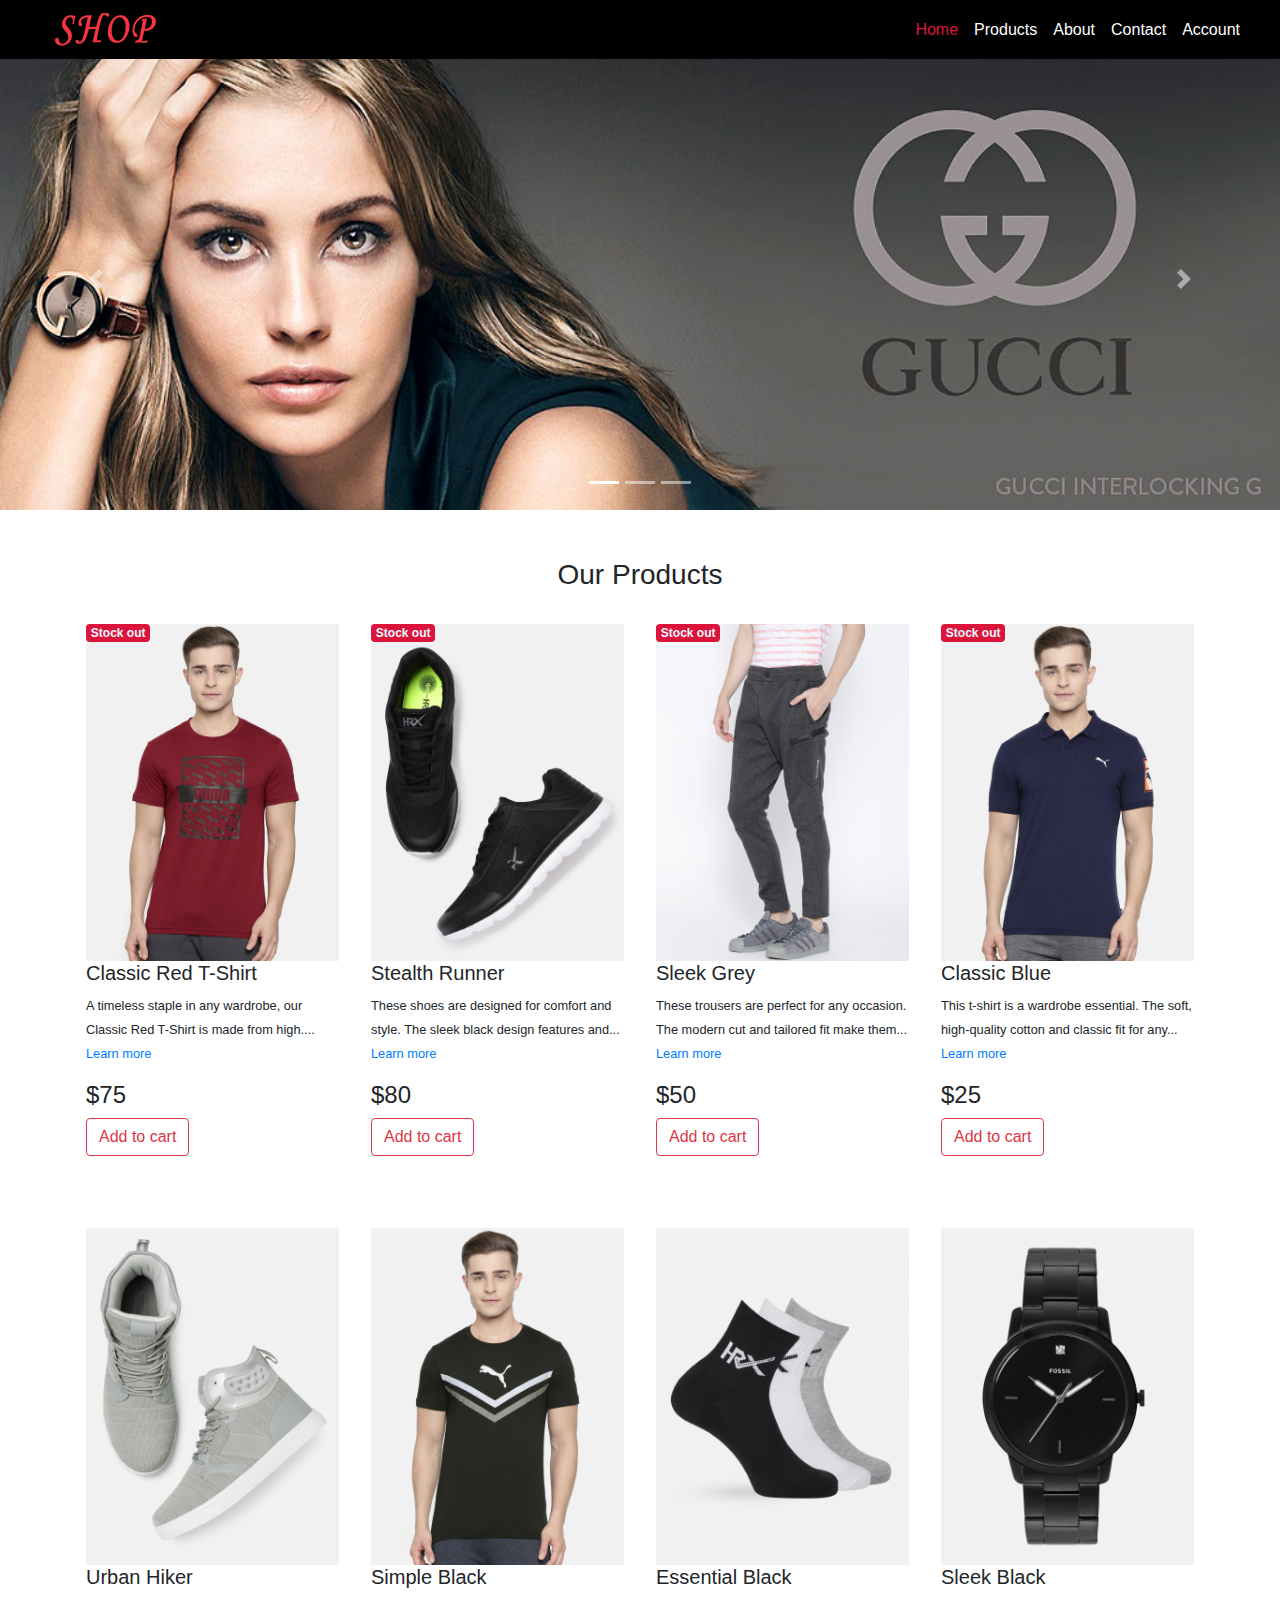
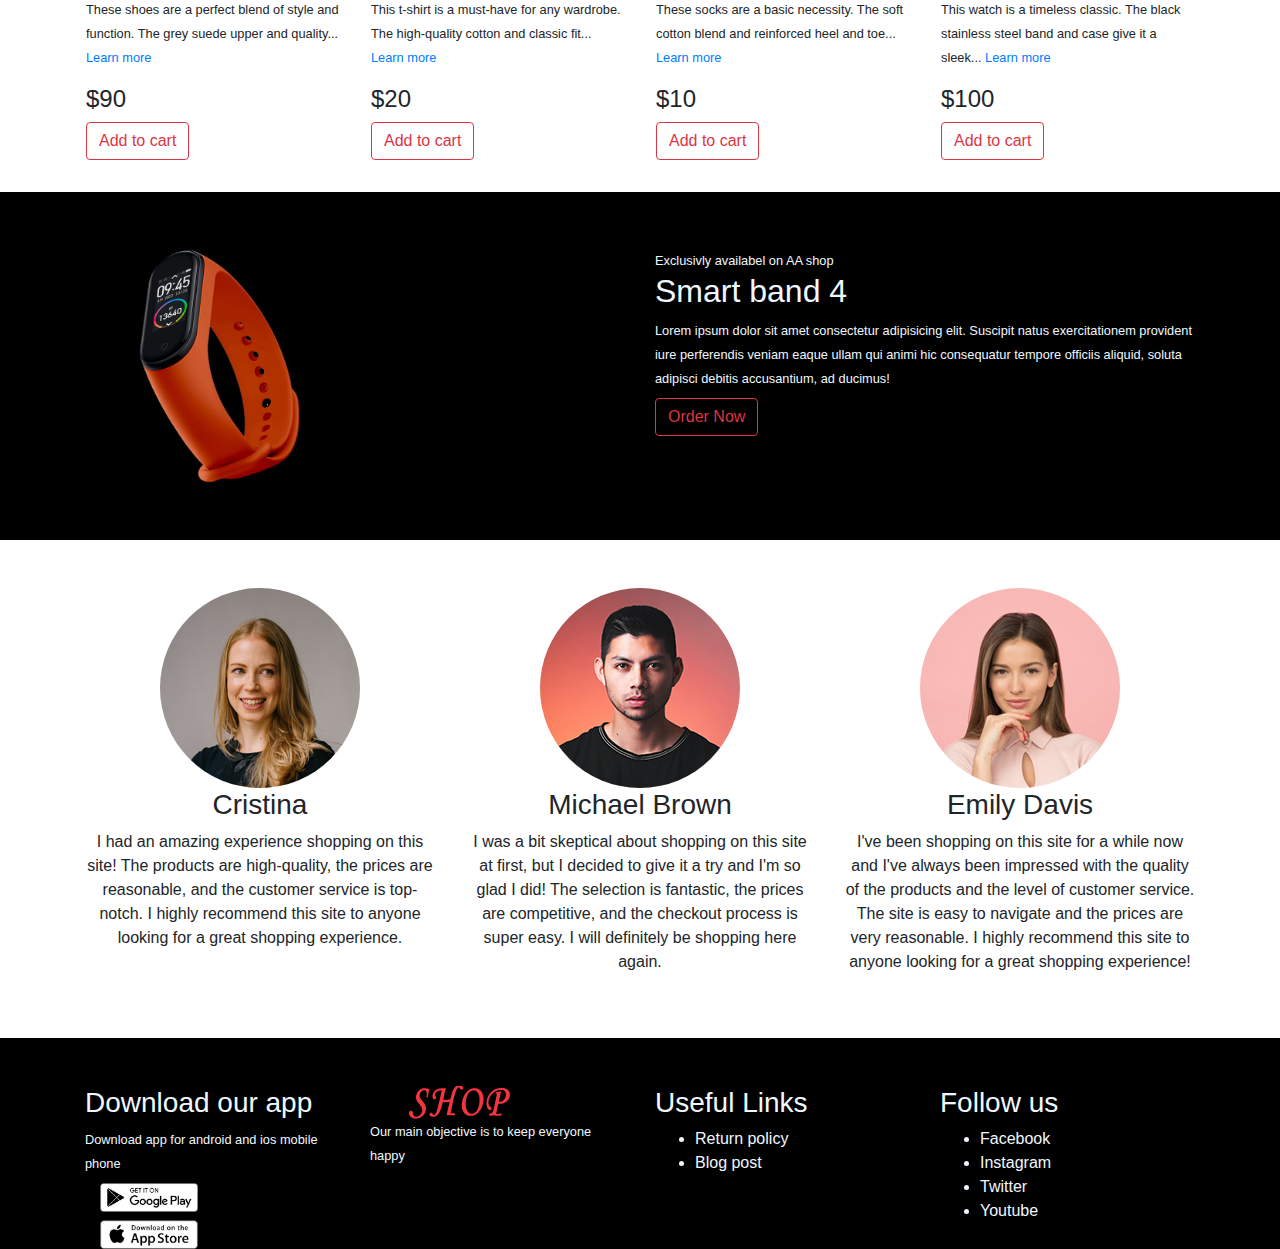
<file: E commarce website/index.html>
<!DOCTYPE html>
<html lang="en">
<head>
    <meta charset="UTF-8">
    <meta http-equiv="X-UA-Compatible" content="IE=edge">
    <meta name="viewport" content="width=device-width, initial-scale=1.0">
    <title>E commerce</title>

    <link rel="stylesheet" href="style.css">
    <link rel="stylesheet" href="https://cdn.jsdelivr.net/npm/bootstrap@4.0.0/dist/css/bootstrap.min.css" integrity="sha384-Gn5384xqQ1aoWXA+058RXPxPg6fy4IWvTNh0E263XmFcJlSAwiGgFAW/dAiS6JXm" crossorigin="anonymous">

    <link rel="stylesheet" href="https://cdnjs.cloudflare.com/ajax/libs/font-awesome/6.4.0/css/all.min.css" integrity="sha512-iecdLmaskl7CVkqkXNQ/ZH/XLlvWZOJyj7Yy7tcenmpD1ypASozpmT/E0iPtmFIB46ZmdtAc9eNBvH0H/ZpiBw==" crossorigin="anonymous" referrerpolicy="no-referrer" />



</head>
<body>


  <section>
   
      <nav class="navbar navbar-expand-lg fixed-top">
        <a class="navbar-brand" href="index.html"><img src="images/logo.png" alt=""></a>
  
        <button class="navbar-toggler" type="button" data-toggle="collapse" data-target="#navbarNav" aria-controls="navbarNav" aria-expanded="false" aria-label="Toggle navigation">
          <span class="navbar-toggler-icon"><img src="images/icons8-menu-rounded-50.png" alt="" width="20px"></span>
        </button>
        <div class="collapse navbar-collapse" id="navbarNav">
          <ul class="navbar-nav ml-auto"> 
            <li class="nav-item active">
              <a class="nav-link" href="index.html">Home <span class="sr-only">(current)</span></a>
            </li>
            <li class="nav-item">
              <a class="nav-link" href="product.html">Products</a>
            </li>
            <li class="nav-item">
              <a class="nav-link" href="about.html">About</a>
            </li>
            <li class="nav-item">
              <a class="nav-link" href="contact.php">Contact</a>
            </li>
            <li class="nav-item">
              <a class="nav-link" href="account.html">Account</a>
            </li>
            <li class="nav-item">
              <a class="nav-link" href="cart.html"><i class="fa-sharp fa-solid fa-cart-shopping"></i></a>
            </li>
           
          </ul>
        </div>
      </nav>
  
   
  </section>




  <section>
    <div id="carouselExampleIndicators" class="carousel slide" data-ride="carousel">
      <ol class="carousel-indicators">
        <li data-target="#carouselExampleIndicators" data-slide-to="0" class="active"></li>
        <li data-target="#carouselExampleIndicators" data-slide-to="1"></li>
        <li data-target="#carouselExampleIndicators" data-slide-to="2"></li>
      </ol>
      <div class="carousel-inner mt-sm-5">
        <div class="carousel-item active">
          <img src="images/banner-gucci.jpg" width="100%">
        </div>
        <div class="carousel-item">
          <img src="images/banner-vi-da-gucci-tai-bac-ninh-chinh-hang.jpeg" alt="" width="100%">
        </div>
        <div class="carousel-item">
         <img src="images/1561701915257.jpg" alt="" width="100%">
        </div>
      </div>
      <a class="carousel-control-prev" href="#carouselExampleIndicators" role="button" data-slide="prev">
        <span class="carousel-control-prev-icon" aria-hidden="true"></span>
        <span class="sr-only">Previous</span>
      </a>
      <a class="carousel-control-next" href="#carouselExampleIndicators" role="button" data-slide="next">
        <span class="carousel-control-next-icon" aria-hidden="true"></span>
        <span class="sr-only">Next</span>
      </a>
    </div>
  </section>



  <!---product starts here-->


  <div class="products">
      
  <div class="container">
    <h3 class="text-center mt-5 mb-3">Our Products</h3>
    <div class="row">

      <div onclick="window.location.href='sproduct.html';" class="col-lg-3 col-md-4 p-3">
        <div class="badge">
            <span>Stock out</span>
        </div>

        <div class="post-image">
          <img src="images/product-1.jpg" alt="" width="100%">
        </div>

      
        <div class="products_body">
          <h5 class="Product_name">Classic Red T-Shirt</h5>
           <p>
            <small>
              A timeless staple in any wardrobe, our Classic Red T-Shirt is made from high....
              <a href="sproduct.html">Learn more</a>
            </small>
            
            
            <br>
            <i class="fa-solid fa-star"></i>
            <i class="fa-solid fa-star"></i>
            <i class="fa-solid fa-star"></i>
            <i class="fa-solid fa-star"></i>
            <i class="fa-regular fa-star"></i>
            <h4>$75</h4>
            
            <button class="btn btn-outline-danger">Add to cart</button>
           </p>
           
            
          </div>
      </div>




      <div class="col-lg-3 col-md-4 p-3">

        <div class="badge">
          <span>Stock out</span>
        </div>

        <img src="images/product-2.jpg" alt="" width="100%">
        <div class="products_body">
          <h5 class="Product_name">Stealth Runner</h5>
          <p>
            <small>
              These shoes are designed for comfort and style. The sleek black design features and...
              <a href="">Learn more</a>
            </small>
            
            <br>
            <i class="fa-solid fa-star"></i>
            <i class="fa-solid fa-star"></i>
            <i class="fa-solid fa-star"></i>
            <i class="fa-solid fa-star"></i>
            <i class="fa-regular fa-star"></i>
            <h4>$80</h4>
            <button class="btn btn-outline-danger">Add to cart</button>
           </p>
           
            
          </div>
      </div>





      <div class="col-lg-3 col-md-4 p-3">
        <div class="badge">
          <span>Stock out</span>
        </div>

        <img src="images/product-3.jpg" alt="" width="100%">
        <div class="products_body">
          <h5 class="Product_name">Sleek Grey</h5>
          <p>
            <small>
              These trousers are perfect for any occasion. The modern cut and tailored fit make them...
              <a href="">Learn more</a>
            </small>
            <br>
            <i class="fa-solid fa-star"></i>
            <i class="fa-solid fa-star"></i>
            <i class="fa-solid fa-star"></i>
            <i class="fa-solid fa-star"></i>
            <i class="fa-regular fa-star"></i>
            <h4>$50</h4>
            <button class="btn btn-outline-danger">Add to cart</button>
           </p>
            
          </div>
      </div>


      <div class="col-lg-3 col-md-4 p-3">
        <div class="badge">
          <span>Stock out</span>
        </div>

        <img src="images/product-4.jpg" alt="" width="100%">
        <div class="products_body">
          <h5 class="Product_name">Classic Blue</h5>
          <p>
            <small>
              This t-shirt is a wardrobe essential. The soft, high-quality cotton and classic fit for any...
            <a href="">Learn more</a>
            </small>
            
           <br>
            
            <i class="fa-solid fa-star"></i>
            <i class="fa-solid fa-star"></i>
            <i class="fa-solid fa-star"></i>
            <i class="fa-solid fa-star"></i>
            <i class="fa-regular fa-star"></i>
            <h4>$25</h4>
            <button class="btn btn-outline-danger">Add to cart</button>
           </p>
            
          </div>
      </div>



      <div class="col-lg-3 col-md-4 mt-4 p-3">
        <img src="images/product-5.jpg" alt="" width="100%">
        <div class="products_body">
          <h5 class="Product_name">Urban Hiker</h5>
          <p>
            <small>
              These shoes are a perfect blend of style and function. The grey suede upper and quality...
              <a href="">Learn more</a>
            </small>
            
            <br>
            <i class="fa-solid fa-star"></i>
            <i class="fa-solid fa-star"></i>
            <i class="fa-solid fa-star"></i>
            <i class="fa-solid fa-star"></i>
            <i class="fa-regular fa-star"></i>
            <h4>$90</h4>
            <button class="btn btn-outline-danger">Add to cart</button>
           </p>
           
           
          </div>
      </div>



      <div class="col-lg-3 col-md-4 mt-4 p-3">
        <img src="images/product-6.jpg" alt="" width="100%">
        <div class="products_body">
          <h5 class="Product_name">Simple Black</h5>
          <p>
            <small>
              This t-shirt is a must-have for any wardrobe. The high-quality cotton and classic fit...
              <a href="">Learn more</a>
            </small>
           
            <br>
            <i class="fa-solid fa-star"></i>
            <i class="fa-solid fa-star"></i>
            <i class="fa-solid fa-star"></i>
            <i class="fa-solid fa-star"></i>
            <i class="fa-regular fa-star"></i>
            <h4>$20</h4>
            <button class="btn btn-outline-danger">Add to cart</button>
           </p>
            
          </div>
      </div>


      <div class="col-lg-3 col-md-4 mt-4 p-3">
        <img src="images/product-7.jpg" alt="" width="100%">
        <div class="products_body">
          <h5 class="Product_name">Essential Black</h5>
          <p>
            <small>
              These socks are a basic necessity. The soft cotton blend and reinforced heel and toe...
              <a href="">Learn more</a>
            </small>
           
            <br>
            <i class="fa-solid fa-star"></i>
            <i class="fa-solid fa-star"></i>
            <i class="fa-solid fa-star"></i>
            <i class="fa-solid fa-star"></i>
            <i class="fa-regular fa-star"></i>
            <h4>$10</h4>
            <button class="btn btn-outline-danger">Add to cart</button>
           </p>
           
          
          </div>
      </div>


      <div class="col-lg-3 col-md-4 mt-4 p-3">
        <img src="images/product-8.jpg" alt="" width="100%">
        <div class="products_body">
          <h5 class="Product_name">Sleek Black</h5>
          <p>
            <small>
              This watch is a timeless classic. The black stainless steel band and case give it a sleek...
              <a href="">Learn more</a>
            </small>
            
            <br>
            <i class="fa-solid fa-star"></i>
            <i class="fa-solid fa-star"></i>
            <i class="fa-solid fa-star"></i>
            <i class="fa-solid fa-star"></i>
            <i class="fa-regular fa-star"></i>
            <h4>$100</h4>
            <button class="btn btn-outline-danger">Add to cart</button>
           </p>

          </div>
      </div>

     




    </div>
  </div>

  
  
  </div>


  <!---product ends here-->




    <!---Offer-->
    <div class="offer p-lg-2">

      
   <div class="container mt-5 mb-5">
    <div class="row">
      <div class="col-lg-6">
            <div class="left_part">
              <img src="images/exclusive.png" alt="" width="50%">
            </div>
      </div>

      <div class="col-lg-6">
            <div class="right_part">
              <small>Exclusivly availabel on AA shop</small>
              <h2>Smart band 4</h2>
              <small>Lorem ipsum dolor sit amet consectetur adipisicing elit. Suscipit natus exercitationem provident iure perferendis veniam eaque ullam qui animi hic consequatur tempore officiis aliquid, soluta adipisci debitis accusantium, ad ducimus!</small>
              <br>
              <button class="btn btn-outline-danger mt-2">Order Now</button>
            </div>
      </div>

    </div>
   </div>


    </div>


 <!---Offer ends here-->


  <!---Testimonial Starts here-->


<div class="container mt-lg-5 mb-lg-5 text-center">
  <div class="row">
    <div class="col-lg-4">
      <div class="testimonial-card">
        <img src="images/user-1.png" alt="" class="rounded-circle">
        <h3>Cristina</h3>
        <div class="star-rating">
          <i class="fa-solid fa-star"></i>
          <i class="fa-solid fa-star"></i>
          <i class="fa-solid fa-star"></i>
          <i class="fa-solid fa-star"></i>
          <i class="fa-regular fa-star"></i>
        </div>
        <p>I had an amazing experience shopping on this site! The products are high-quality, the prices are reasonable, and the customer service is top-notch. I highly recommend this site to anyone looking for a great shopping experience.</p>
      </div>
    </div>
    <div class="col-lg-4">
      <div class="testimonial-card">
        <img src="images/user-2.png" alt="" class="rounded-circle">
        <h3>Michael Brown</h3>
        <div class="star-rating">
          <i class="fa-solid fa-star"></i>
          <i class="fa-solid fa-star"></i>
          <i class="fa-solid fa-star"></i>
          <i class="fa-solid fa-star"></i>
          <i class="fa-regular fa-star"></i>
        </div>
        <p>I was a bit skeptical about shopping on this site at first, but I decided to give it a try and I'm so glad I did! The selection is fantastic, the prices are competitive, and the checkout process is super easy. I will definitely be shopping here again.</p>
      </div>
    </div>
    <div class="col-lg-4">
      <div class="testimonial-card">
        <img src="images/user-3.png" alt="" class="rounded-circle">
        <h3>Emily Davis</h3>
        <div class="star-rating">
          <i class="fa-solid fa-star"></i>
          <i class="fa-solid fa-star"></i>
          <i class="fa-solid fa-star"></i>
          <i class="fa-solid fa-star"></i>
          <i class="fa-regular fa-star"></i>
        </div>
        <p>I've been shopping on this site for a while now and I've always been impressed with the quality of the products and the level of customer service. The site is easy to navigate and the prices are very reasonable. I highly recommend this site to anyone looking for a great shopping experience!</p>
      </div>
    </div>
  </div>
</div>
<!---testimonial ends here-->








     <!---Footer starts here -->
     <div class="footer">

      <div class="container">
        <div class="row">
          <div class="col-lg-3">
            <h3 class="mt-lg-5">Download our app</h3>
            <small>Download app for android and ios mobile phone</small>


            <br>
            <img src="images/play-store.png" alt="" width=50% class="col-sm-3 col-lg-6 mt-2">
            <img src="images/app-store.png" alt="" width=50% class="col-sm-3 col-lg-6 mt-2">

          </div>
  
  
  
          <div class="col-lg-3">
            <img src="images/logo.png" alt="" class="mt-lg-5 mt-sm-5">
            <br>
            <small>Our main objective is to keep everyone happy</small>
          </div>
  
  
  
  
          <div class="col-lg-3">
            <h3 class="mt-lg-5 mt-sm-5">Useful Links</h3>
            <ul>
              <li>Return policy</li>
              <li>Blog post</li>
            </ul>
          </div>
  
  
  
  
          <div class="col-lg-3">
            <h3 class="mt-lg-5">Follow us</h3>
            <ul>
              <li>Facebook</li>
              <li>Instagram</li>
              <li>Twitter</li>
              <li>Youtube</li>
            </ul>
          </div>
  
  
         
  
        </div>
       </div>
     </div>
    
       <!---Footer ends here -->






    
    </div>
  </div>







    <script src="https://code.jquery.com/jquery-3.2.1.slim.min.js" integrity="sha384-KJ3o2DKtIkvYIK3UENzmM7KCkRr/rE9/Qpg6aAZGJwFDMVNA/GpGFF93hXpG5KkN" crossorigin="anonymous"></script>
<script src="https://cdn.jsdelivr.net/npm/popper.js@1.12.9/dist/umd/popper.min.js" integrity="sha384-ApNbgh9B+Y1QKtv3Rn7W3mgPxhU9K/ScQsAP7hUibX39j7fakFPskvXusvfa0b4Q" crossorigin="anonymous"></script>
<script src="https://cdn.jsdelivr.net/npm/bootstrap@4.0.0/dist/js/bootstrap.min.js" integrity="sha384-JZR6Spejh4U02d8jOt6vLEHfe/JQGiRRSQQxSfFWpi1MquVdAyjUar5+76PVCmYl" crossorigin="anonymous"></script>

</body>
</html>
</file>
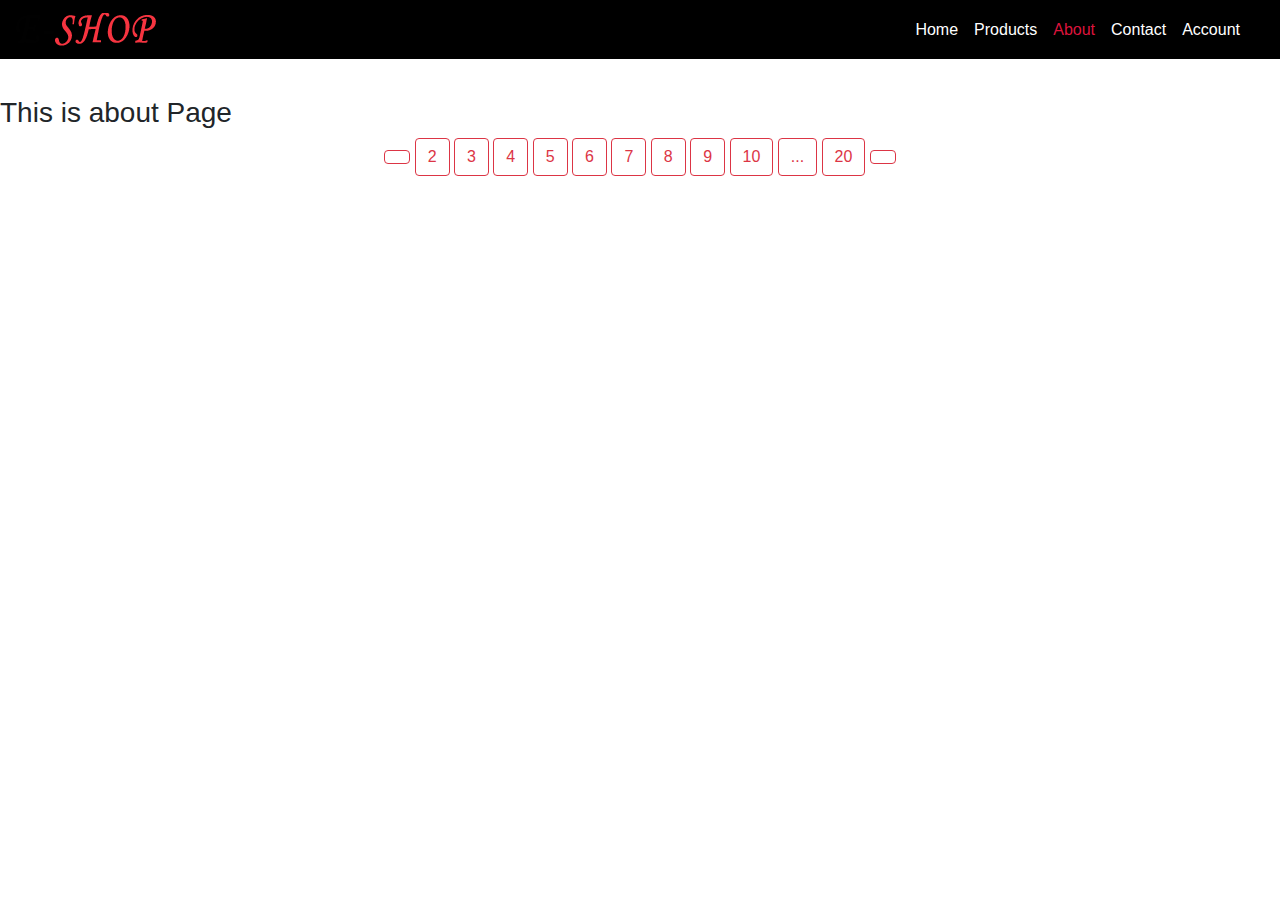
<file: E commarce website/about.html>
<!DOCTYPE html>
<html lang="en">
<head>
    <meta charset="UTF-8">
    <meta http-equiv="X-UA-Compatible" content="IE=edge">
    <meta name="viewport" content="width=device-width, initial-scale=1.0">
    <title>About</title>

    <link rel="stylesheet" href="style.css">
    <link rel="stylesheet" href="https://cdn.jsdelivr.net/npm/bootstrap@4.0.0/dist/css/bootstrap.min.css" integrity="sha384-Gn5384xqQ1aoWXA+058RXPxPg6fy4IWvTNh0E263XmFcJlSAwiGgFAW/dAiS6JXm" crossorigin="anonymous">

    <link rel="stylesheet" href="https://cdnjs.cloudflare.com/ajax/libs/font-awesome/6.4.0/css/all.min.css" integrity="sha512-iecdLmaskl7CVkqkXNQ/ZH/XLlvWZOJyj7Yy7tcenmpD1ypASozpmT/E0iPtmFIB46ZmdtAc9eNBvH0H/ZpiBw==" crossorigin="anonymous" referrerpolicy="no-referrer" />



</head>
<body>


  <section>
   
      <nav class="navbar navbar-expand-lg fixed-top">
        <a class="navbar-brand" href="index.html"><img src="images/logo.png" alt=""></a>
  
        <button class="navbar-toggler" type="button" data-toggle="collapse" data-target="#navbarNav" aria-controls="navbarNav" aria-expanded="false" aria-label="Toggle navigation">
          <span class="navbar-toggler-icon"><img src="images/menu.png" alt="" width="20px"></span>
        </button>
        <div class="collapse navbar-collapse" id="navbarNav">
          <ul class="navbar-nav ml-auto"> 
            <li class="nav-item ">
              <a class="nav-link" href="index.html">Home <span class="sr-only">(current)</span></a>
            </li>
            <li class="nav-item">
              <a class="nav-link" href="product.html">Products</a>
            </li>
            <li class="nav-item active">
              <a class="nav-link" href="about.html">About</a>
            </li>
            <li class="nav-item">
              <a class="nav-link" href="contact.php">Contact</a>
            </li>
            <li class="nav-item">
                <a class="nav-link" href="account.html">Account</a>
              </li>
            <li class="nav-item">
              <a class="nav-link" href="cart.html"><i class="fa-sharp fa-solid fa-cart-shopping"></i></a>
            </li>
           
          </ul>
        </div>
      </nav>
  
   
  </section>



<br>
<br>
<br>
<br>
<h3>This is about Page</h3>




  <!---Page number Starts here-->
  <div class="paination text-center">
    <button class="btn btn-outline-danger pagination_btn"><i class="fa-solid fa-less-than"></i></button>


    <button class="btn btn-outline-danger pagination_btn">2</button>
    <button class="btn btn-outline-danger pagination_btn">3</button>
   
    <button class="btn btn-outline-danger pagination_btn">4</button>
    <button class="btn btn-outline-danger pagination_btn">5</button>
    
    <button class="btn btn-outline-danger pagination_btn">6</button>
    <button class="btn btn-outline-danger pagination_btn">7</button>

    
    <button class="btn btn-outline-danger pagination_btn">8</button>
    <button class="btn btn-outline-danger pagination_btn">9</button>

    
    <button class="btn btn-outline-danger pagination_btn">10</button>
    
    <button class="btn btn-outline-danger pagination_btn">...</button>
    

    <button class="btn btn-outline-danger pagination_btn">20</button>


    <button class="btn btn-outline-danger pagination_btn"><i class="fa-regular fa-greater-than"></i></button>
  </div>
  <!---Page number Ends here-->



    
    </div>
  </div>







    <script src="https://code.jquery.com/jquery-3.2.1.slim.min.js" integrity="sha384-KJ3o2DKtIkvYIK3UENzmM7KCkRr/rE9/Qpg6aAZGJwFDMVNA/GpGFF93hXpG5KkN" crossorigin="anonymous"></script>
<script src="https://cdn.jsdelivr.net/npm/popper.js@1.12.9/dist/umd/popper.min.js" integrity="sha384-ApNbgh9B+Y1QKtv3Rn7W3mgPxhU9K/ScQsAP7hUibX39j7fakFPskvXusvfa0b4Q" crossorigin="anonymous"></script>
<script src="https://cdn.jsdelivr.net/npm/bootstrap@4.0.0/dist/js/bootstrap.min.js" integrity="sha384-JZR6Spejh4U02d8jOt6vLEHfe/JQGiRRSQQxSfFWpi1MquVdAyjUar5+76PVCmYl" crossorigin="anonymous"></script>

</body>
</html>
</file>
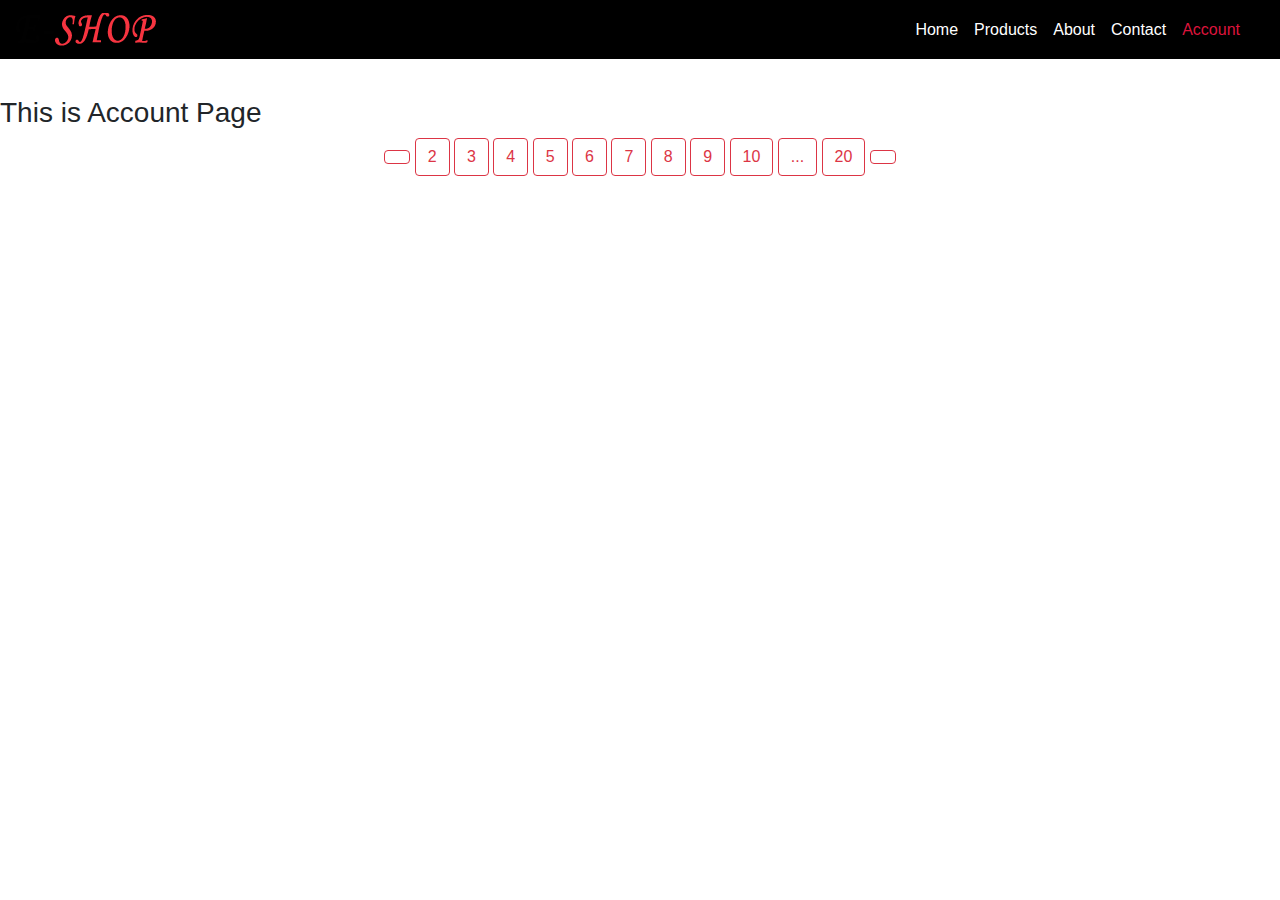
<file: E commarce website/account.html>
<!DOCTYPE html>
<html lang="en">
<head>
    <meta charset="UTF-8">
    <meta http-equiv="X-UA-Compatible" content="IE=edge">
    <meta name="viewport" content="width=device-width, initial-scale=1.0">
    <title>Account</title>

    <link rel="stylesheet" href="style.css">
    <link rel="stylesheet" href="https://cdn.jsdelivr.net/npm/bootstrap@4.0.0/dist/css/bootstrap.min.css" integrity="sha384-Gn5384xqQ1aoWXA+058RXPxPg6fy4IWvTNh0E263XmFcJlSAwiGgFAW/dAiS6JXm" crossorigin="anonymous">

    <link rel="stylesheet" href="https://cdnjs.cloudflare.com/ajax/libs/font-awesome/6.4.0/css/all.min.css" integrity="sha512-iecdLmaskl7CVkqkXNQ/ZH/XLlvWZOJyj7Yy7tcenmpD1ypASozpmT/E0iPtmFIB46ZmdtAc9eNBvH0H/ZpiBw==" crossorigin="anonymous" referrerpolicy="no-referrer" />



</head>
<body>


  <section>
   
      <nav class="navbar navbar-expand-lg fixed-top">
        <a class="navbar-brand" href="index.html"><img src="images/logo.png" alt=""></a>
  
        <button class="navbar-toggler" type="button" data-toggle="collapse" data-target="#navbarNav" aria-controls="navbarNav" aria-expanded="false" aria-label="Toggle navigation">
          <span class="navbar-toggler-icon"><img src="images/menu.png" alt="" width="20px"></span>
        </button>
        <div class="collapse navbar-collapse" id="navbarNav">
          <ul class="navbar-nav ml-auto"> 
            <li class="nav-item ">
              <a class="nav-link" href="index.html">Home <span class="sr-only">(current)</span></a>
            </li>
            <li class="nav-item">
              <a class="nav-link" href="product.html">Products</a>
            </li>
            <li class="nav-item">
              <a class="nav-link" href="about.html">About</a>
            </li>
            <li class="nav-item">
              <a class="nav-link" href="contact.php">Contact</a>
            </li>
            <li class="nav-item active">
                <a class="nav-link" href="account.html">Account</a>
              </li>
            <li class="nav-item ">
              <a class="nav-link" href="cart.html"><i class="fa-sharp fa-solid fa-cart-shopping"></i></a>
            </li>
           
          </ul>
        </div>
      </nav>
  
   
  </section>



<br>
<br>
<br>
<br>
<h3>This is Account Page</h3>




  <!---Page number Starts here-->
  <div class="paination text-center">
    <button class="btn btn-outline-danger pagination_btn"><i class="fa-solid fa-less-than"></i></button>


    <button class="btn btn-outline-danger pagination_btn">2</button>
    <button class="btn btn-outline-danger pagination_btn">3</button>
   
    <button class="btn btn-outline-danger pagination_btn">4</button>
    <button class="btn btn-outline-danger pagination_btn">5</button>
    
    <button class="btn btn-outline-danger pagination_btn">6</button>
    <button class="btn btn-outline-danger pagination_btn">7</button>

    
    <button class="btn btn-outline-danger pagination_btn">8</button>
    <button class="btn btn-outline-danger pagination_btn">9</button>

    
    <button class="btn btn-outline-danger pagination_btn">10</button>
    
    <button class="btn btn-outline-danger pagination_btn">...</button>
    

    <button class="btn btn-outline-danger pagination_btn">20</button>


    <button class="btn btn-outline-danger pagination_btn"><i class="fa-regular fa-greater-than"></i></button>
  </div>
  <!---Page number Ends here-->



    
    </div>
  </div>







    <script src="https://code.jquery.com/jquery-3.2.1.slim.min.js" integrity="sha384-KJ3o2DKtIkvYIK3UENzmM7KCkRr/rE9/Qpg6aAZGJwFDMVNA/GpGFF93hXpG5KkN" crossorigin="anonymous"></script>
<script src="https://cdn.jsdelivr.net/npm/popper.js@1.12.9/dist/umd/popper.min.js" integrity="sha384-ApNbgh9B+Y1QKtv3Rn7W3mgPxhU9K/ScQsAP7hUibX39j7fakFPskvXusvfa0b4Q" crossorigin="anonymous"></script>
<script src="https://cdn.jsdelivr.net/npm/bootstrap@4.0.0/dist/js/bootstrap.min.js" integrity="sha384-JZR6Spejh4U02d8jOt6vLEHfe/JQGiRRSQQxSfFWpi1MquVdAyjUar5+76PVCmYl" crossorigin="anonymous"></script>

</body>
</html>
</file>
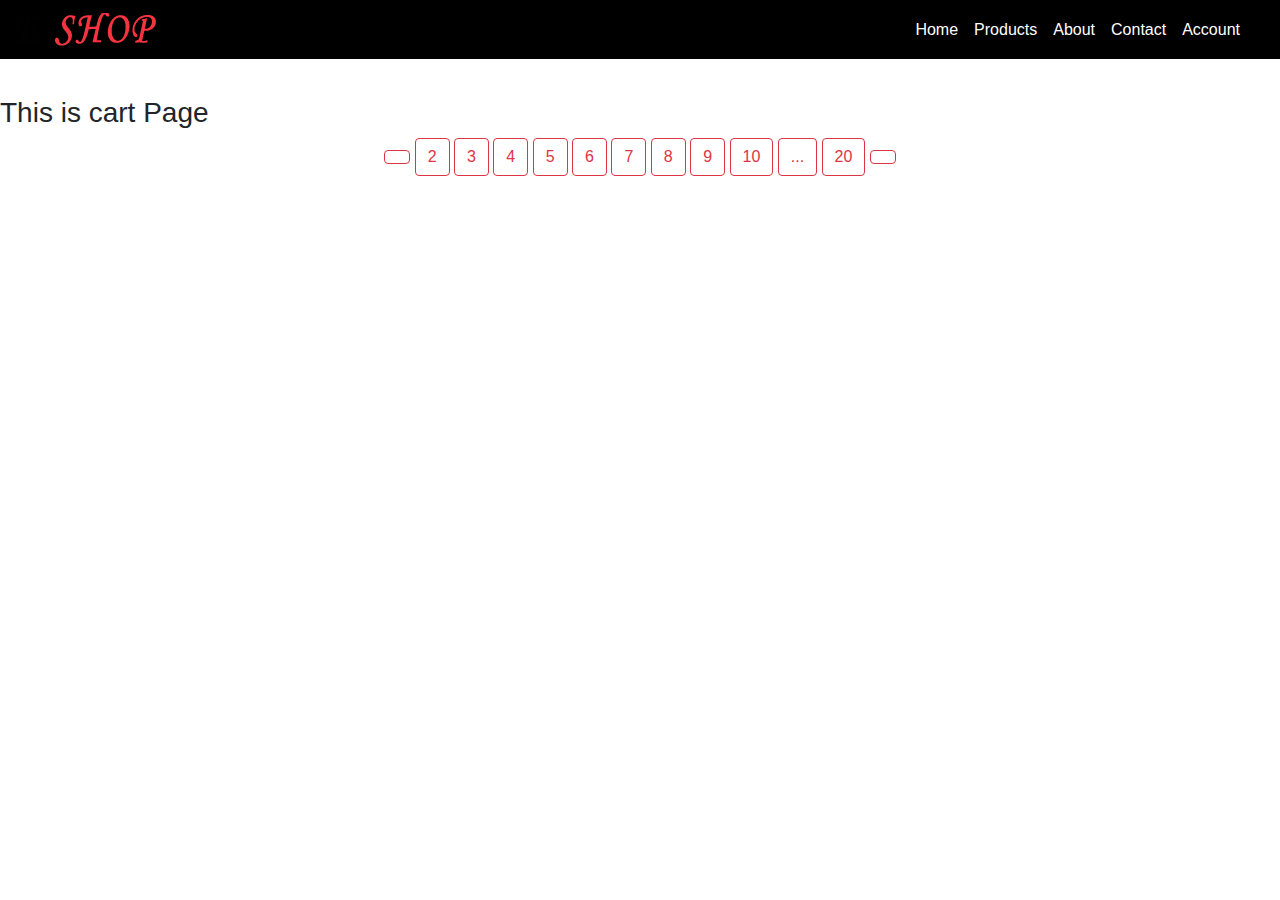
<file: E commarce website/cart.html>
<!DOCTYPE html>
<html lang="en">
<head>
    <meta charset="UTF-8">
    <meta http-equiv="X-UA-Compatible" content="IE=edge">
    <meta name="viewport" content="width=device-width, initial-scale=1.0">
    <title>Cart</title>

    <link rel="stylesheet" href="style.css">
    <link rel="stylesheet" href="https://cdn.jsdelivr.net/npm/bootstrap@4.0.0/dist/css/bootstrap.min.css" integrity="sha384-Gn5384xqQ1aoWXA+058RXPxPg6fy4IWvTNh0E263XmFcJlSAwiGgFAW/dAiS6JXm" crossorigin="anonymous">

    <link rel="stylesheet" href="https://cdnjs.cloudflare.com/ajax/libs/font-awesome/6.4.0/css/all.min.css" integrity="sha512-iecdLmaskl7CVkqkXNQ/ZH/XLlvWZOJyj7Yy7tcenmpD1ypASozpmT/E0iPtmFIB46ZmdtAc9eNBvH0H/ZpiBw==" crossorigin="anonymous" referrerpolicy="no-referrer" />



</head>
<body>


  <section>
   
      <nav class="navbar navbar-expand-lg fixed-top">
        <a class="navbar-brand" href="index.html"><img src="images/logo.png" alt=""></a>
  
        <button class="navbar-toggler" type="button" data-toggle="collapse" data-target="#navbarNav" aria-controls="navbarNav" aria-expanded="false" aria-label="Toggle navigation">
          <span class="navbar-toggler-icon"><img src="images/menu.png" alt="" width="20px"></span>
        </button>
        <div class="collapse navbar-collapse" id="navbarNav">
          <ul class="navbar-nav ml-auto"> 
            <li class="nav-item ">
              <a class="nav-link" href="index.html">Home <span class="sr-only">(current)</span></a>
            </li>
            <li class="nav-item">
              <a class="nav-link" href="product.html">Products</a>
            </li>
            <li class="nav-item">
              <a class="nav-link" href="about.html">About</a>
            </li>
            <li class="nav-item">
              <a class="nav-link" href="contact.php">Contact</a>
            </li>
            <li class="nav-item">
                <a class="nav-link" href="account.html">Account</a>
              </li>
            <li class="nav-item active">
              <a class="nav-link" href="cart.html"><i class="fa-sharp fa-solid fa-cart-shopping"></i></a>
            </li>
           
          </ul>
        </div>
      </nav>
  
   
  </section>



<br>
<br>
<br>
<br>
<h3>This is cart Page</h3>




  <!---Page number Starts here-->
  <div class="paination text-center">
    <button class="btn btn-outline-danger pagination_btn"><i class="fa-solid fa-less-than"></i></button>


    <button class="btn btn-outline-danger pagination_btn">2</button>
    <button class="btn btn-outline-danger pagination_btn">3</button>
   
    <button class="btn btn-outline-danger pagination_btn">4</button>
    <button class="btn btn-outline-danger pagination_btn">5</button>
    
    <button class="btn btn-outline-danger pagination_btn">6</button>
    <button class="btn btn-outline-danger pagination_btn">7</button>

    
    <button class="btn btn-outline-danger pagination_btn">8</button>
    <button class="btn btn-outline-danger pagination_btn">9</button>

    
    <button class="btn btn-outline-danger pagination_btn">10</button>
    
    <button class="btn btn-outline-danger pagination_btn">...</button>
    

    <button class="btn btn-outline-danger pagination_btn">20</button>


    <button class="btn btn-outline-danger pagination_btn"><i class="fa-regular fa-greater-than"></i></button>
  </div>
  <!---Page number Ends here-->



    
    </div>
  </div>







    <script src="https://code.jquery.com/jquery-3.2.1.slim.min.js" integrity="sha384-KJ3o2DKtIkvYIK3UENzmM7KCkRr/rE9/Qpg6aAZGJwFDMVNA/GpGFF93hXpG5KkN" crossorigin="anonymous"></script>
<script src="https://cdn.jsdelivr.net/npm/popper.js@1.12.9/dist/umd/popper.min.js" integrity="sha384-ApNbgh9B+Y1QKtv3Rn7W3mgPxhU9K/ScQsAP7hUibX39j7fakFPskvXusvfa0b4Q" crossorigin="anonymous"></script>
<script src="https://cdn.jsdelivr.net/npm/bootstrap@4.0.0/dist/js/bootstrap.min.js" integrity="sha384-JZR6Spejh4U02d8jOt6vLEHfe/JQGiRRSQQxSfFWpi1MquVdAyjUar5+76PVCmYl" crossorigin="anonymous"></script>

</body>
</html>
</file>
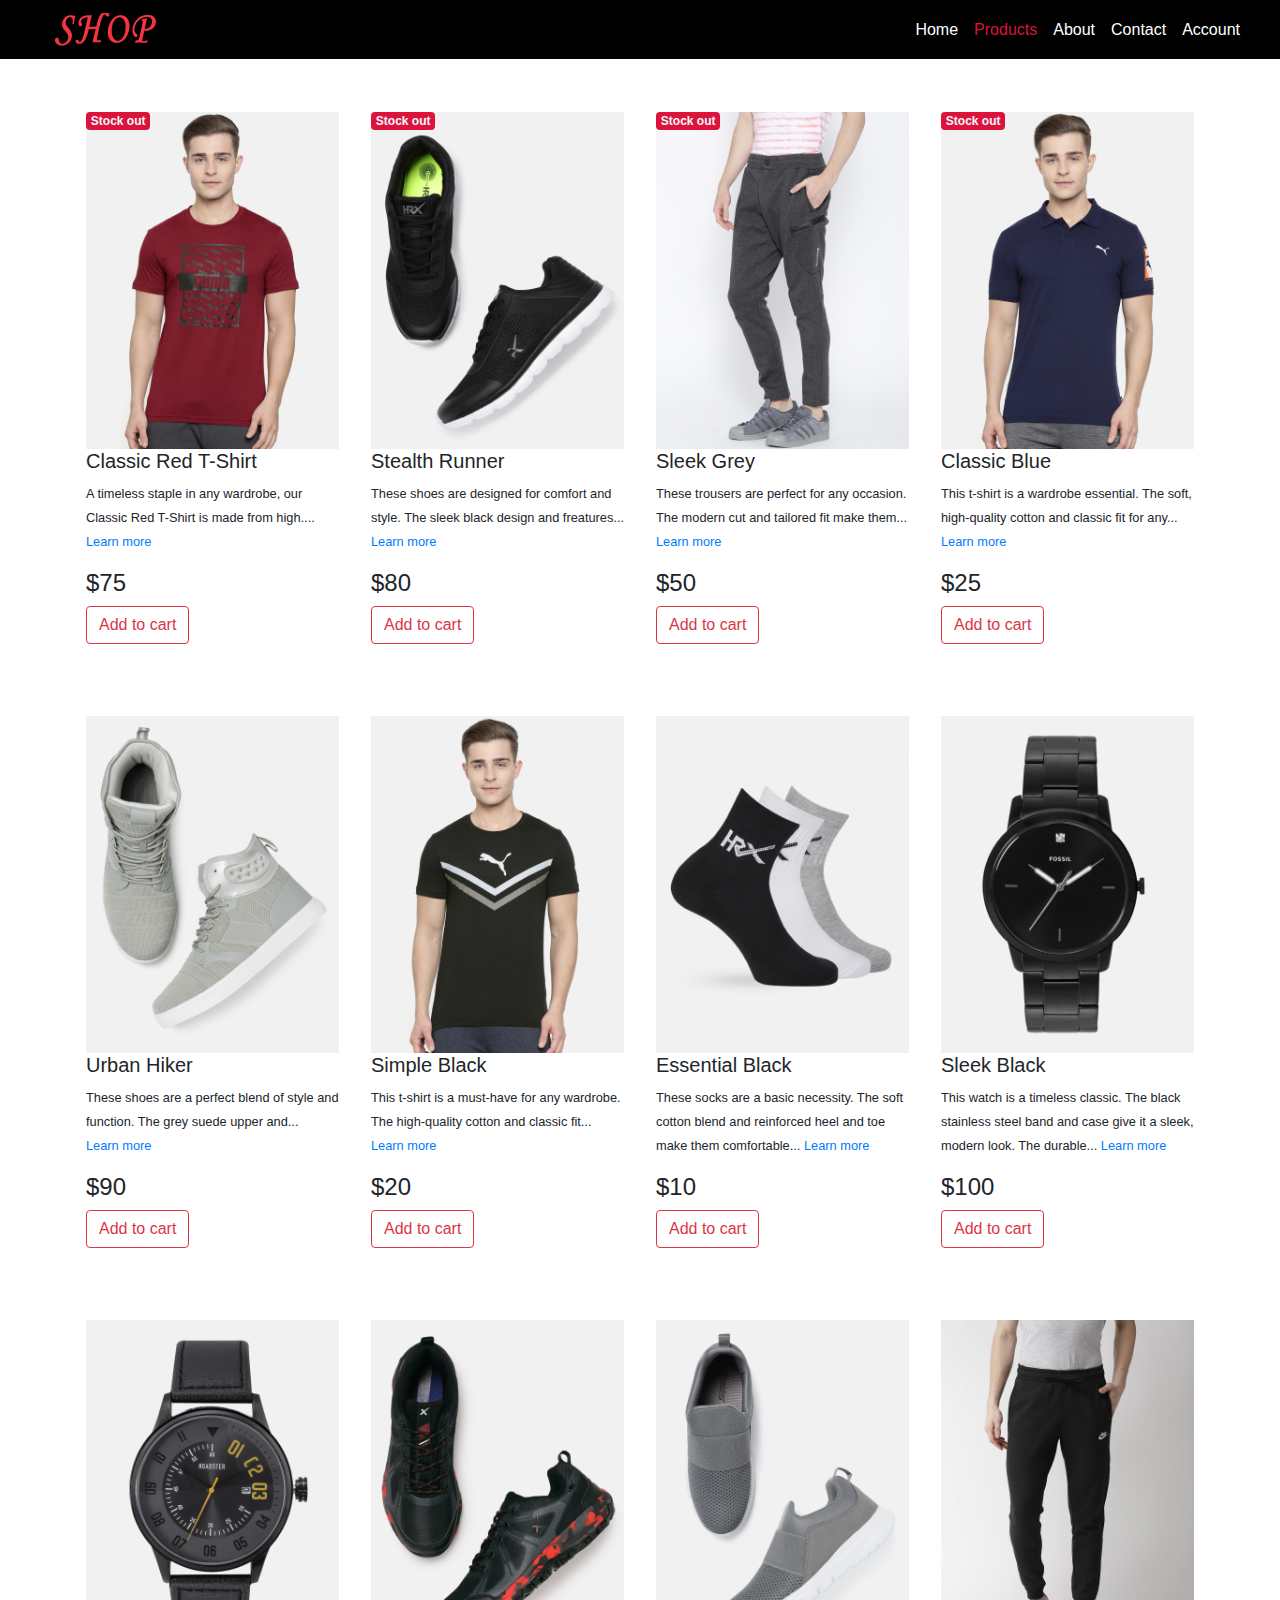
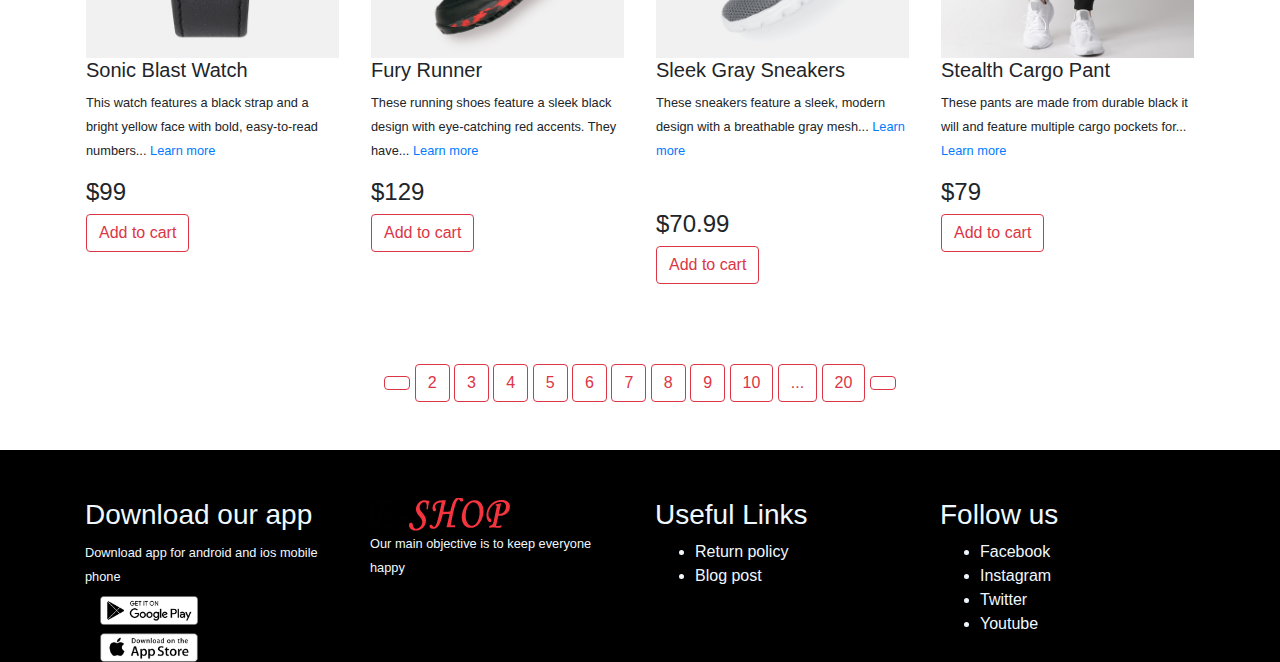
<file: E commarce website/product.html>
<!DOCTYPE html>
<html lang="en">

<head>
  <meta charset="UTF-8">
  <meta http-equiv="X-UA-Compatible" content="IE=edge">
  <meta name="viewport" content="width=device-width, initial-scale=1.0">
  <title>Products</title>

  <link rel="stylesheet" href="style.css">
  <link rel="stylesheet" href="https://cdn.jsdelivr.net/npm/bootstrap@4.0.0/dist/css/bootstrap.min.css"
    integrity="sha384-Gn5384xqQ1aoWXA+058RXPxPg6fy4IWvTNh0E263XmFcJlSAwiGgFAW/dAiS6JXm" crossorigin="anonymous">

  <link rel="stylesheet" href="https://cdnjs.cloudflare.com/ajax/libs/font-awesome/6.4.0/css/all.min.css"
    integrity="sha512-iecdLmaskl7CVkqkXNQ/ZH/XLlvWZOJyj7Yy7tcenmpD1ypASozpmT/E0iPtmFIB46ZmdtAc9eNBvH0H/ZpiBw=="
    crossorigin="anonymous" referrerpolicy="no-referrer" />



</head>

<body>


  <section>

    <nav class="navbar navbar-expand-lg fixed-top">
      <a class="navbar-brand" href="index.html"><img src="images/logo.png" alt=""></a>

      <button class="navbar-toggler" type="button" data-toggle="collapse" data-target="#navbarNav"
        aria-controls="navbarNav" aria-expanded="false" aria-label="Toggle navigation">
        <span class="navbar-toggler-icon"><img src="images/menu.png" alt="" width="20px"></span>
      </button>
      <div class="collapse navbar-collapse" id="navbarNav">
        <ul class="navbar-nav ml-auto">
          <li class="nav-item ">
            <a class="nav-link" href="index.html">Home <span class="sr-only">(current)</span></a>
          </li>
          <li class="nav-item active">
            <a class="nav-link" href="product.html">Products</a>
          </li>
          <li class="nav-item">
            <a class="nav-link" href="about.html">About</a>
          </li>
          <li class="nav-item">
            <a class="nav-link" href="contact.php">Contact</a>
          </li>
          <li class="nav-item">
            <a class="nav-link" href="account.html">Account</a>
          </li>
          <li class="nav-item">
            <a class="nav-link" href="cart.html"><i class="fa-sharp fa-solid fa-cart-shopping"></i></a>
          </li>

        </ul>
      </div>
    </nav>


  </section>







  <br><br>



  <!---product starts here-->


  <br>
  <div class="products">

    <div class="container">
      <br>
      <div class="row">

        <div onclick="window.location.href='sproduct.html';" class="col-lg-3 col-md-4 p-3">
          <div class="badge">
            <span>Stock out</span>
          </div>

          <div class="post-image">
            <img src="images/product-1.jpg" alt="" width="100%">
          </div>


          <div class="products_body">
            <h5 class="Product_name">Classic Red T-Shirt</h5>
            <p>
              <small>
                A timeless staple in any wardrobe, our Classic Red T-Shirt is made from high....
                <a href="sproduct.html">Learn more</a>
              </small>

              <br>
              <i class="fa-solid fa-star"></i>
              <i class="fa-solid fa-star"></i>
              <i class="fa-solid fa-star"></i>
              <i class="fa-solid fa-star"></i>
              <i class="fa-regular fa-star"></i>
            <h4>$75</h4>

            <button class="btn btn-outline-danger">Add to cart</button>
            </p>


          </div>
        </div>




        <div class="col-lg-3 col-md-4 p-3">

          <div class="badge">
            <span>Stock out</span>
          </div>

          <img src="images/product-2.jpg" alt="" width="100%">
          <div class="products_body">
            <h5 class="Product_name">Stealth Runner</h5>
            <p>
              <small>
                These shoes are designed for comfort and style. The sleek black design and freatures...<br>
                <a href="">Learn more</a>
              </small>

              <br>
              <i class="fa-solid fa-star"></i>
              <i class="fa-solid fa-star"></i>
              <i class="fa-solid fa-star"></i>
              <i class="fa-solid fa-star"></i>
              <i class="fa-regular fa-star"></i>
            <h4>$80</h4>
            <button class="btn btn-outline-danger">Add to cart</button>
            </p>


          </div>
        </div>





        <div class="col-lg-3 col-md-4 p-3">
          <div class="badge">
            <span>Stock out</span>
          </div>

          <img src="images/product-3.jpg" alt="" width="100%">
          <div class="products_body">
            <h5 class="Product_name">Sleek Grey</h5>
            <p>
              <small>
                These trousers are perfect for any occasion. The modern cut and tailored fit make them...
                <a href="">Learn more</a>
              </small>

              <br>
              <i class="fa-solid fa-star"></i>
              <i class="fa-solid fa-star"></i>
              <i class="fa-solid fa-star"></i>
              <i class="fa-solid fa-star"></i>
              <i class="fa-regular fa-star"></i>
            <h4>$50</h4>
            <button class="btn btn-outline-danger">Add to cart</button>
            </p>

          </div>
        </div>


        <div class="col-lg-3 col-md-4 p-3">
          <div class="badge">
            <span>Stock out</span>
          </div>

          <img src="images/product-4.jpg" alt="" width="100%">
          <div class="products_body">
            <h5 class="Product_name">Classic Blue</h5>
            <p>
              <small>
                This t-shirt is a wardrobe essential. The soft, high-quality cotton and classic fit for any...
                <a href="">Learn more</a>
              </small>

              <br>

              <i class="fa-solid fa-star"></i>
              <i class="fa-solid fa-star"></i>
              <i class="fa-solid fa-star"></i>
              <i class="fa-solid fa-star"></i>
              <i class="fa-regular fa-star"></i>
            <h4>$25</h4>
            <button class="btn btn-outline-danger">Add to cart</button>
            </p>

          </div>
        </div>



        <div class="col-lg-3 col-md-4 mt-4 p-3">
          <img src="images/product-5.jpg" alt="" width="100%">
          <div class="products_body">
            <h5 class="Product_name">Urban Hiker</h5>
            <p>
              <small>
                These shoes are a perfect blend of style and function. The grey suede upper and... <br>
                <a href="">Learn more</a>
              </small>

              <br>
              <i class="fa-solid fa-star"></i>
              <i class="fa-solid fa-star"></i>
              <i class="fa-solid fa-star"></i>
              <i class="fa-solid fa-star"></i>
              <i class="fa-regular fa-star"></i>
            <h4>$90</h4>
            <button class="btn btn-outline-danger">Add to cart</button>
            </p>


          </div>
        </div>



        <div class="col-lg-3 col-md-4 mt-4 p-3">
          <img src="images/product-6.jpg" alt="" width="100%">
          <div class="products_body">
            <h5 class="Product_name">Simple Black</h5>
            <p>
              <small>
                This t-shirt is a must-have for any wardrobe. The high-quality cotton and classic fit...<br>
                <a href="">Learn more</a>
              </small>

              <br>
              <i class="fa-solid fa-star"></i>
              <i class="fa-solid fa-star"></i>
              <i class="fa-solid fa-star"></i>
              <i class="fa-solid fa-star"></i>
              <i class="fa-regular fa-star"></i>
            <h4>$20</h4>
            <button class="btn btn-outline-danger">Add to cart</button>
            </p>

          </div>
        </div>


        <div class="col-lg-3 col-md-4 mt-4 p-3">
          <img src="images/product-7.jpg" alt="" width="100%">
          <div class="products_body">
            <h5 class="Product_name">Essential Black</h5>
            <p>
              <small>
                These socks are a basic necessity. The soft cotton blend and reinforced heel and toe make them
                comfortable...
                <a href="">Learn more</a>
              </small>

              <br>
              <i class="fa-solid fa-star"></i>
              <i class="fa-solid fa-star"></i>
              <i class="fa-solid fa-star"></i>
              <i class="fa-solid fa-star"></i>
              <i class="fa-regular fa-star"></i>
            <h4>$10</h4>
            <button class="btn btn-outline-danger">Add to cart</button>
            </p>


          </div>
        </div>


        <div class="col-lg-3 col-md-4 mt-4 p-3">
          <img src="images/product-8.jpg" alt="" width="100%">
          <div class="products_body">
            <h5 class="Product_name">Sleek Black</h5>
            <p>
              <small>
                This watch is a timeless classic. The black stainless steel band and case give it a sleek, modern look.
                The durable...
                <a href="">Learn more</a>
              </small>

              <br>
              <i class="fa-solid fa-star"></i>
              <i class="fa-solid fa-star"></i>
              <i class="fa-solid fa-star"></i>
              <i class="fa-solid fa-star"></i>
              <i class="fa-regular fa-star"></i>
            <h4>$100</h4>
            <button class="btn btn-outline-danger">Add to cart</button>
            </p>

          </div>
        </div>





        <div class="col-lg-3 col-md-4 mt-4 p-3">
          <img src="images/product-9.jpg" alt="" width="100%">
          <div class="products_body">
            <h5 class="Product_name">Sonic Blast Watch</h5>
            <p>
              <small>
                This watch features a black strap and a bright yellow face with bold, easy-to-read numbers...
                <a href="">Learn more</a>
              </small>

              <br>
              <i class="fa-solid fa-star"></i>
              <i class="fa-solid fa-star"></i>
              <i class="fa-solid fa-star"></i>
              <i class="fa-solid fa-star"></i>
              <i class="fa-regular fa-star"></i>
            <h4>$99</h4>
            <button class="btn btn-outline-danger">Add to cart</button>
            </p>

          </div>
        </div>



        <div class="col-lg-3 col-md-4 mt-4 p-3">
          <img src="images/product-10.jpg" alt="" width="100%">
          <div class="products_body">
            <h5 class="Product_name">Fury Runner</h5>
            <p>
              <small>
                These running shoes feature a sleek black design with eye-catching red accents. They have...
                <a href="">Learn more</a>
              </small>

              <br>
              <i class="fa-solid fa-star"></i>
              <i class="fa-solid fa-star"></i>
              <i class="fa-solid fa-star"></i>
              <i class="fa-solid fa-star"></i>
              <i class="fa-regular fa-star"></i>
            <h4>$129</h4>
            <button class="btn btn-outline-danger">Add to cart</button>
            </p>

          </div>
        </div>




        <div class="col-lg-3 col-md-4 mt-4 p-3">
          <img src="images/product-11.jpg" alt="" width="100%">
          <div class="products_body">
            <h5 class="Product_name">Sleek Gray Sneakers</h5>
            <small>
              These sneakers feature a sleek, modern design with a breathable gray mesh...
              <a href="">Learn more</a>
            </small>

            <br>
            <i class="fa-solid fa-star"></i>
            <i class="fa-solid fa-star"></i>
            <i class="fa-solid fa-star"></i>
            <i class="fa-solid fa-star"></i>
            <i class="fa-regular fa-star"></i>
            <br><br>
            <h4>$70.99</h4>
            <button class="btn btn-outline-danger">Add to cart</button>
            </p>

          </div>
        </div>



        <div class="col-lg-3 col-md-4 mt-4 p-3">
          <img src="images/product-12.jpg" alt="" width="100%">
          <div class="products_body">
            <h5 class="Product_name">Stealth Cargo Pant</h5>
            <p>
              <small>These pants are made from durable black it will and feature multiple cargo pockets for...
                <a href="">Learn more</a>
              </small>

              <br>
              <i class="fa-solid fa-star"></i>
              <i class="fa-solid fa-star"></i>
              <i class="fa-solid fa-star"></i>
              <i class="fa-solid fa-star"></i>
              <i class="fa-regular fa-star"></i>
            <h4>$79</h4>
            <button class="btn btn-outline-danger">Add to cart</button>
            </p>

          </div>
        </div>






      </div>
    </div>



  </div>


  <!---product ends here-->











  <!---Page number Starts here-->
  <div class="paination text-center mb-5 mt-5">
    <button class="btn btn-outline-danger pagination_btn"><i class="fa-solid fa-less-than"></i></button>


    <button class="btn btn-outline-danger pagination_btn">2</button>
    <button class="btn btn-outline-danger pagination_btn">3</button>

    <button class="btn btn-outline-danger pagination_btn">4</button>
    <button class="btn btn-outline-danger pagination_btn">5</button>

    <button class="btn btn-outline-danger pagination_btn">6</button>
    <button class="btn btn-outline-danger pagination_btn">7</button>


    <button class="btn btn-outline-danger pagination_btn">8</button>
    <button class="btn btn-outline-danger pagination_btn">9</button>


    <button class="btn btn-outline-danger pagination_btn">10</button>

    <button class="btn btn-outline-danger pagination_btn">...</button>


    <button class="btn btn-outline-danger pagination_btn">20</button>


    <button class="btn btn-outline-danger pagination_btn"><i class="fa-regular fa-greater-than"></i></button>
  </div>
  <!---Page number Ends here-->







  <!---Footer starts here -->
  <div class="footer">

    <div class="container">
      <div class="row">
        <div class="col-lg-3">
          <h3 class="mt-lg-5">Download our app</h3>
          <small>Download app for android and ios mobile phone</small>


          <br>
          <img src="images/play-store.png" alt="" width=50% class="col-sm-3 mt-2 col-lg-6">
          <img src="images/app-store.png" alt="" width=50% class="col-sm-3 mt-2 col-lg-6">

        </div>



        <div class="col-lg-3">
          <img src="images/logo.png" alt="" class="mt-lg-5 mt-sm-5">
          <br>
          <small>Our main objective is to keep everyone happy</small>
        </div>




        <div class="col-lg-3">
          <h3 class="mt-lg-5 mt-sm-5">Useful Links</h3>
          <ul>
            <li>Return policy</li>
            <li>Blog post</li>
          </ul>
        </div>




        <div class="col-lg-3">
          <h3 class="mt-lg-5">Follow us</h3>
          <ul>
            <li>Facebook</li>
            <li>Instagram</li>
            <li>Twitter</li>
            <li>Youtube</li>
          </ul>
        </div>




      </div>
    </div>
  </div>

  <!---Footer ends here -->







  </div>
  </div>







  <script src="https://code.jquery.com/jquery-3.2.1.slim.min.js"
    integrity="sha384-KJ3o2DKtIkvYIK3UENzmM7KCkRr/rE9/Qpg6aAZGJwFDMVNA/GpGFF93hXpG5KkN"
    crossorigin="anonymous"></script>
  <script src="https://cdn.jsdelivr.net/npm/popper.js@1.12.9/dist/umd/popper.min.js"
    integrity="sha384-ApNbgh9B+Y1QKtv3Rn7W3mgPxhU9K/ScQsAP7hUibX39j7fakFPskvXusvfa0b4Q"
    crossorigin="anonymous"></script>
  <script src="https://cdn.jsdelivr.net/npm/bootstrap@4.0.0/dist/js/bootstrap.min.js"
    integrity="sha384-JZR6Spejh4U02d8jOt6vLEHfe/JQGiRRSQQxSfFWpi1MquVdAyjUar5+76PVCmYl"
    crossorigin="anonymous"></script>

</body>

</html>
</file>
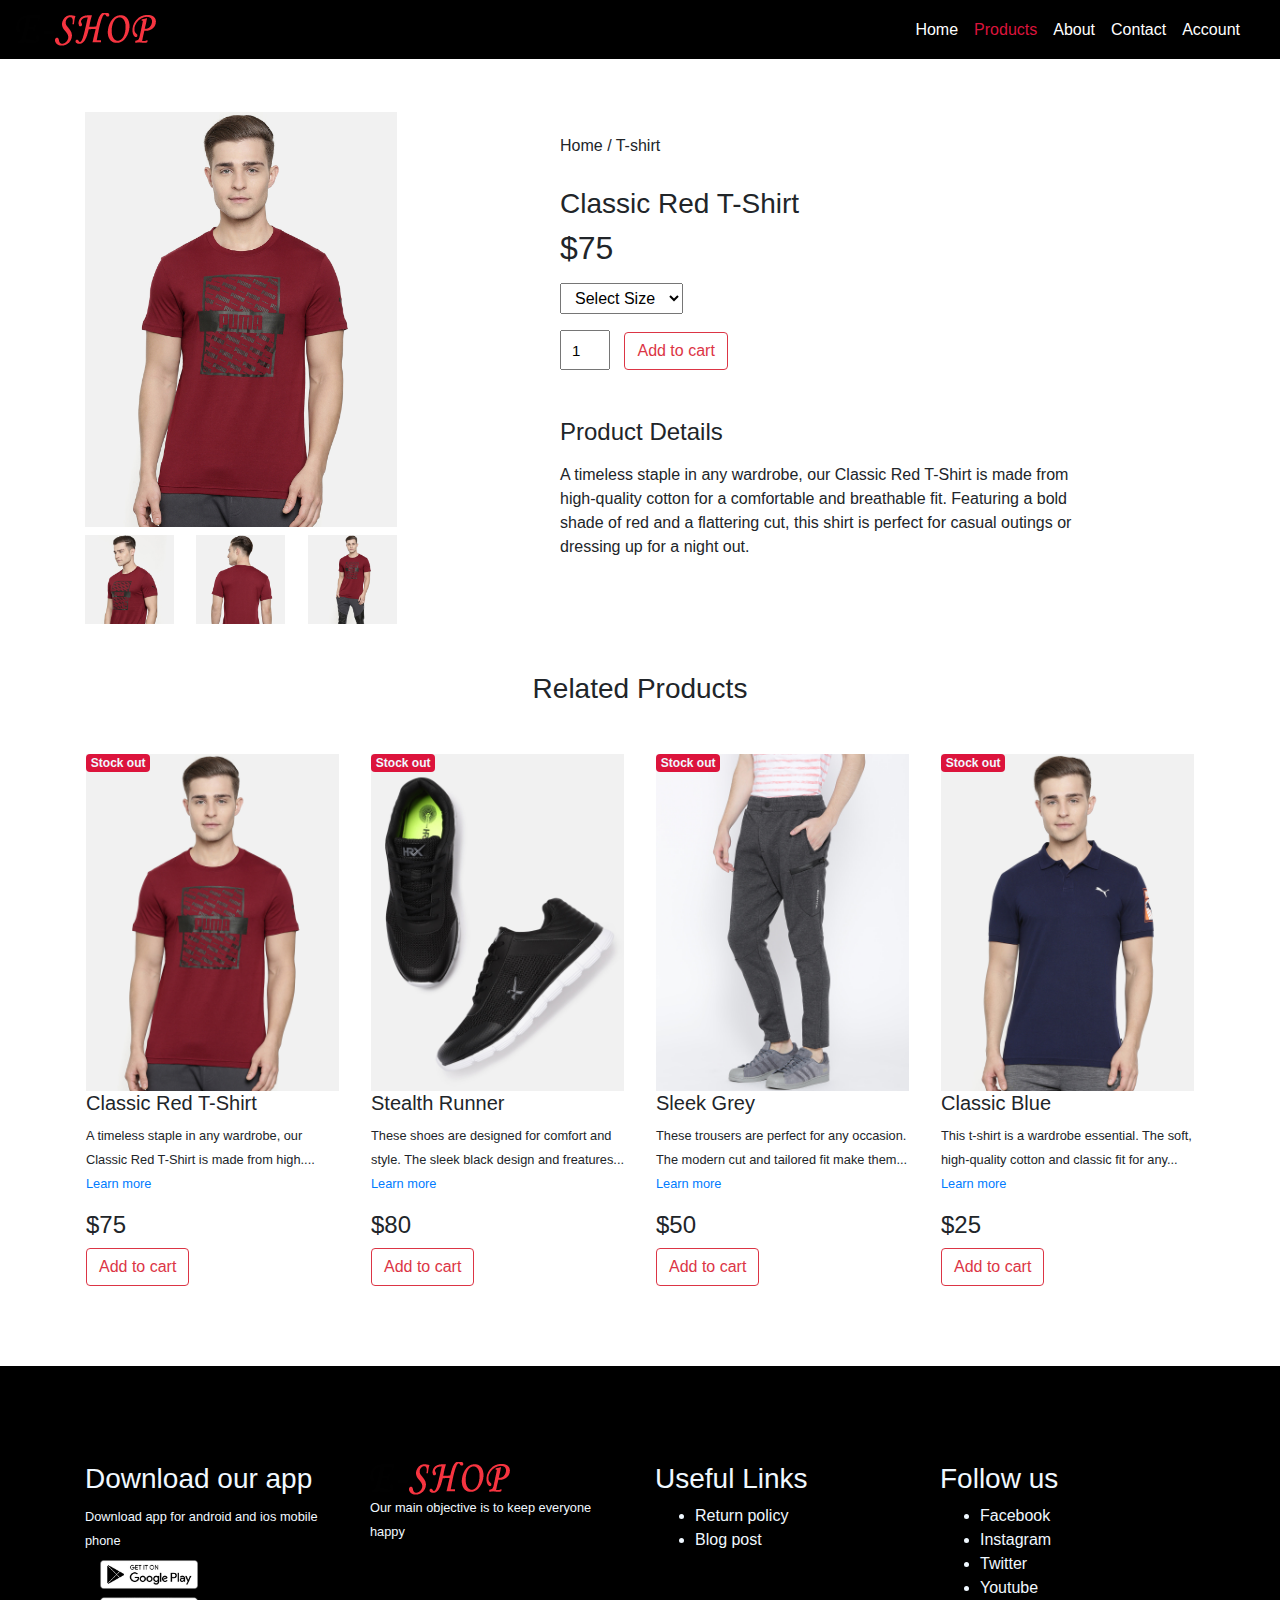
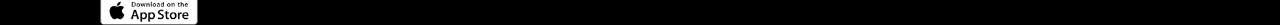
<file: E commarce website/sproduct.html>
<!DOCTYPE html>
<html lang="en">

<head>
  <meta charset="UTF-8">
  <meta http-equiv="X-UA-Compatible" content="IE=edge">
  <meta name="viewport" content="width=device-width, initial-scale=1.0">
  <title>Product details</title>

  <link rel="stylesheet" href="style.css">
  <link rel="stylesheet" href="https://cdn.jsdelivr.net/npm/bootstrap@4.0.0/dist/css/bootstrap.min.css"
    integrity="sha384-Gn5384xqQ1aoWXA+058RXPxPg6fy4IWvTNh0E263XmFcJlSAwiGgFAW/dAiS6JXm" crossorigin="anonymous">

  <link rel="stylesheet" href="https://cdnjs.cloudflare.com/ajax/libs/font-awesome/6.4.0/css/all.min.css"
    integrity="sha512-iecdLmaskl7CVkqkXNQ/ZH/XLlvWZOJyj7Yy7tcenmpD1ypASozpmT/E0iPtmFIB46ZmdtAc9eNBvH0H/ZpiBw=="
    crossorigin="anonymous" referrerpolicy="no-referrer" />

</head>

<body>
  <section>

    <nav class="navbar navbar-expand-lg fixed-top">
      <a class="navbar-brand" href="index.html"><img src="images/logo.png" alt=""></a>

      <button class="navbar-toggler" type="button" data-toggle="collapse" data-target="#navbarNav"
        aria-controls="navbarNav" aria-expanded="false" aria-label="Toggle navigation">
        <span class="navbar-toggler-icon"><img src="images/menu.png" alt="" width="20px"></span>
      </button>
      <div class="collapse navbar-collapse" id="navbarNav">
        <ul class="navbar-nav ml-auto">
          <li class="nav-item ">
            <a class="nav-link" href="index.html">Home <span class="sr-only">(current)</span></a>
          </li>
          <li class="nav-item active">
            <a class="nav-link" href="product.html">Products</a>
          </li>
          <li class="nav-item">
            <a class="nav-link" href="about.html">About</a>
          </li>
          <li class="nav-item">
            <a class="nav-link" href="contact.php">Contact</a>
          </li>
          <li class="nav-item">
            <a class="nav-link" href="account.html">Account</a>
          </li>
          <li class="nav-item">
            <a class="nav-link" href="cart.html"><i class="fa-sharp fa-solid fa-cart-shopping"></i></a>
          </li>

        </ul>
      </div>
    </nav>
  </section>

  <br>
  <br>
  <br>
  <br>

  <!--Single Product Starts here-->


  <section class="container sproduct">
    <div class="row mt-3">
      <div class="col-lg-5 col-md-12 col-sm-12">
        <img src="images/product-1.jpg" alt="" width="70%" id="MainImg">

        <div class="small-img-group mt-2">
          <div class="small-img-col">
            <img src="images/gallery-2.jpg" alt="" class="small-img" width="80%">
          </div>


          <div class="small-img-col">
            <img src="images/gallery-3.jpg" alt="" class="small-img" width="80%">
          </div>

          <div class="small-img-col">
            <img src="images/gallery-4.jpg" alt="" class="small-img" width="80%">
          </div>

        </div>

      </div>

      <div class="col-lg-6 col-md-12 col-sm-12">
        <h6 class="py-4">Home / T-shirt</h6>
        <h3>Classic Red T-Shirt</h3>
        <h2>$75</h2>
        <select class="my-3">
          <option>Select Size</option>
          <option>XL</option>
          <option>XXL</option>
          <option>Small</option>
          <option>Medium</option>
        </select>
        <input type="number" value="1">

        <button class="btn btn-outline-danger">Add to cart</button>

        <h4 class="mt-5 mb-3">Product Details</h4>
        <span>A timeless staple in any wardrobe, our Classic Red T-Shirt is made from high-quality cotton for a
          comfortable and breathable fit. Featuring a bold shade of red and a flattering cut, this shirt is perfect for
          casual outings or dressing up for a night out.</span>
      </div>
    </div>
  </section>

  </div>
  </div>

  </div>
  </div>
  <!---Single Product Ends here-->

  <!---related products starts here -->
  <div class="related products mt-5">
    <h3 class="text-center">Related Products</h3>
    <div class="container">
      <br>
      <div class="row">

        <div class="col-lg-3 col-md-4 p-3">
          <div class="badge">
            <span>Stock out</span>
          </div>

          <div class="post-image">
            <img src="images/product-1.jpg" alt="" width="100%">
          </div>


          <div class="products_body">
            <h5 class="Product_name">Classic Red T-Shirt</h5>
            <p>
              <small>
                A timeless staple in any wardrobe, our Classic Red T-Shirt is made from high....
                <a href="">Learn more</a>
              </small>

              <br>
              <i class="fa-solid fa-star"></i>
              <i class="fa-solid fa-star"></i>
              <i class="fa-solid fa-star"></i>
              <i class="fa-solid fa-star"></i>
              <i class="fa-regular fa-star"></i>
            <h4>$75</h4>

            <button class="btn btn-outline-danger">Add to cart</button>
            </p>

          </div>
        </div>

        <div class="col-lg-3 col-md-4 p-3">

          <div class="badge">
            <span>Stock out</span>
          </div>

          <img src="images/product-2.jpg" alt="" width="100%">
          <div class="products_body">
            <h5 class="Product_name">Stealth Runner</h5>
            <p>
              <small>
                These shoes are designed for comfort and style. The sleek black design and freatures...<br>
                <a href="">Learn more</a>
              </small>

              <br>
              <i class="fa-solid fa-star"></i>
              <i class="fa-solid fa-star"></i>
              <i class="fa-solid fa-star"></i>
              <i class="fa-solid fa-star"></i>
              <i class="fa-regular fa-star"></i>
            <h4>$80</h4>
            <button class="btn btn-outline-danger">Add to cart</button>
            </p>
          </div>
        </div>

        <div class="col-lg-3 col-md-4 p-3">
          <div class="badge">
            <span>Stock out</span>
          </div>

          <img src="images/product-3.jpg" alt="" width="100%">
          <div class="products_body">
            <h5 class="Product_name">Sleek Grey</h5>
            <p>
              <small>
                These trousers are perfect for any occasion. The modern cut and tailored fit make them...
                <a href="">Learn more</a>
              </small>

              <br>
              <i class="fa-solid fa-star"></i>
              <i class="fa-solid fa-star"></i>
              <i class="fa-solid fa-star"></i>
              <i class="fa-solid fa-star"></i>
              <i class="fa-regular fa-star"></i>
            <h4>$50</h4>
            <button class="btn btn-outline-danger">Add to cart</button>
            </p>

          </div>
        </div>


        <div class="col-lg-3 col-md-4 p-3">
          <div class="badge">
            <span>Stock out</span>
          </div>

          <img src="images/product-4.jpg" alt="" width="100%">
          <div class="products_body">
            <h5 class="Product_name">Classic Blue</h5>
            <p>
              <small>
                This t-shirt is a wardrobe essential. The soft, high-quality cotton and classic fit for any...
                <a href="">Learn more</a>
              </small>

              <br>

              <i class="fa-solid fa-star"></i>
              <i class="fa-solid fa-star"></i>
              <i class="fa-solid fa-star"></i>
              <i class="fa-solid fa-star"></i>
              <i class="fa-regular fa-star"></i>
            <h4>$25</h4>
            <button class="btn btn-outline-danger">Add to cart</button>
            </p>

          </div>
        </div>

      </div>
    </div>

  </div>

  <!---related products ends here -->

  <!---Footer starts here -->
  <div class="footer mt-5 pt-5">

    <div class="container">
      <div class="row">
        <div class="col-lg-3">
          <h3 class="mt-lg-5">Download our app</h3>
          <small>Download app for android and ios mobile phone</small>


          <br>
          <img src="images/play-store.png" alt="" width=50% class="col-sm-3 col-lg-6 mt-2">
          <img src="images/app-store.png" alt="" width=50% class="col-sm-3 col-lg-6 mt-2">
        </div>

        <div class="col-lg-3">
          <img src="images/logo.png" alt="" class="mt-lg-5 mt-sm-5">
          <br>
          <small>Our main objective is to keep everyone happy</small>
        </div>

        <div class="col-lg-3">
          <h3 class="mt-lg-5 mt-sm-5">Useful Links</h3>
          <ul>
            <li>Return policy</li>
            <li>Blog post</li>
          </ul>
        </div>

        <div class="col-lg-3">
          <h3 class="mt-lg-5">Follow us</h3>
          <ul>
            <li>Facebook</li>
            <li>Instagram</li>
            <li>Twitter</li>
            <li>Youtube</li>
          </ul>
        </div>

      </div>
    </div>
  </div>

  <!---Footer ends here -->

  </div>
  </div>


  <script src="https://code.jquery.com/jquery-3.2.1.slim.min.js"
    integrity="sha384-KJ3o2DKtIkvYIK3UENzmM7KCkRr/rE9/Qpg6aAZGJwFDMVNA/GpGFF93hXpG5KkN"
    crossorigin="anonymous"></script>
  <script src="https://cdn.jsdelivr.net/npm/popper.js@1.12.9/dist/umd/popper.min.js"
    integrity="sha384-ApNbgh9B+Y1QKtv3Rn7W3mgPxhU9K/ScQsAP7hUibX39j7fakFPskvXusvfa0b4Q"
    crossorigin="anonymous"></script>
  <script src="https://cdn.jsdelivr.net/npm/bootstrap@4.0.0/dist/js/bootstrap.min.js"
    integrity="sha384-JZR6Spejh4U02d8jOt6vLEHfe/JQGiRRSQQxSfFWpi1MquVdAyjUar5+76PVCmYl"
    crossorigin="anonymous"></script>



  <script>

    let MainImg = document.getElementById('MainImg');
    let smallimg = document.getElementsByClassName('small-img');

    smallimg[0].onclick = function () {
      MainImg.src = smallimg[0].src;
    }


    smallimg[1].onclick = function () {
      MainImg.src = smallimg[1].src;
    }



    smallimg[2].onclick = function () {
      MainImg.src = smallimg[2].src;
    }



  </script>


</body>

</html>
</file>
<file: E commarce website/style.css>
:root {
   --box-shadow-color: rgba(0, 0, 0, 0.1);
   --transform-y: -5px;
   --transition-speed: 0.3s;
}

.badge {
   position: absolute;
   background-color: crimson;
   color: aliceblue;
}

.navbar,
.navbar .navbar-expand-lg {
   background-color: black;
   color: white;
}

.navbar a {
   color: white;
}

.navbar .nav-item.active > .nav-link {
   color: crimson;
}

.products .container .col-lg-3:hover {
   box-shadow: 0px 10px 30px var(--box-shadow-color);
   transform: translateY(var(--transform-y));
   transition: transform var(--transition-speed) ease-out, box-shadow var(--transition-speed) ease-out;
}

.offer {
   background-color: black;
   color: aliceblue;
}

.footer {
   background-color: black;
   color: aliceblue;
}

.testimonial-card {
   position: relative;
   z-index: 1;
   overflow: hidden;
   transition: all 0.4s ease-in-out;
}

.testimonial-card:before {
   content: "";
   position: absolute;
   z-index: -1;
   top: 0;
   left: 0;
   width: 100%;
   height: 100%;
   background-color: rgba(255, 255, 255, 0.8);
   transition: all 0.4s ease-in-out;
   transform: translate3d(0, 100%, 0);
}

.testimonial-card:hover:before {
   transform: translate3d(0, 0, 0);
}

.testimonial-card:hover {
   transform: scale(1.05);
}

.small-img-group {
   display: flex;
}

.small-img-col {
   flex-basis: 25%;
   cursor: pointer;
}

.sproduct select {
   display: block;
   padding: 5px 10px;
}

.sproduct input {
   width: 50px;
   height: 40px;
   padding-left: 10px;
   font-size: 15px;
   margin-right: 10px;
}

.sproduct input:focus {
   outline: none;
}

.navbar-light .navbar-nav .nav-link:hover {
   color: red; /* Replace with your desired hover color */
   /* Add additional hover styles here */
}

.navbar a:hover {
   color: crimson;
   background-color: black;
}
</file>
